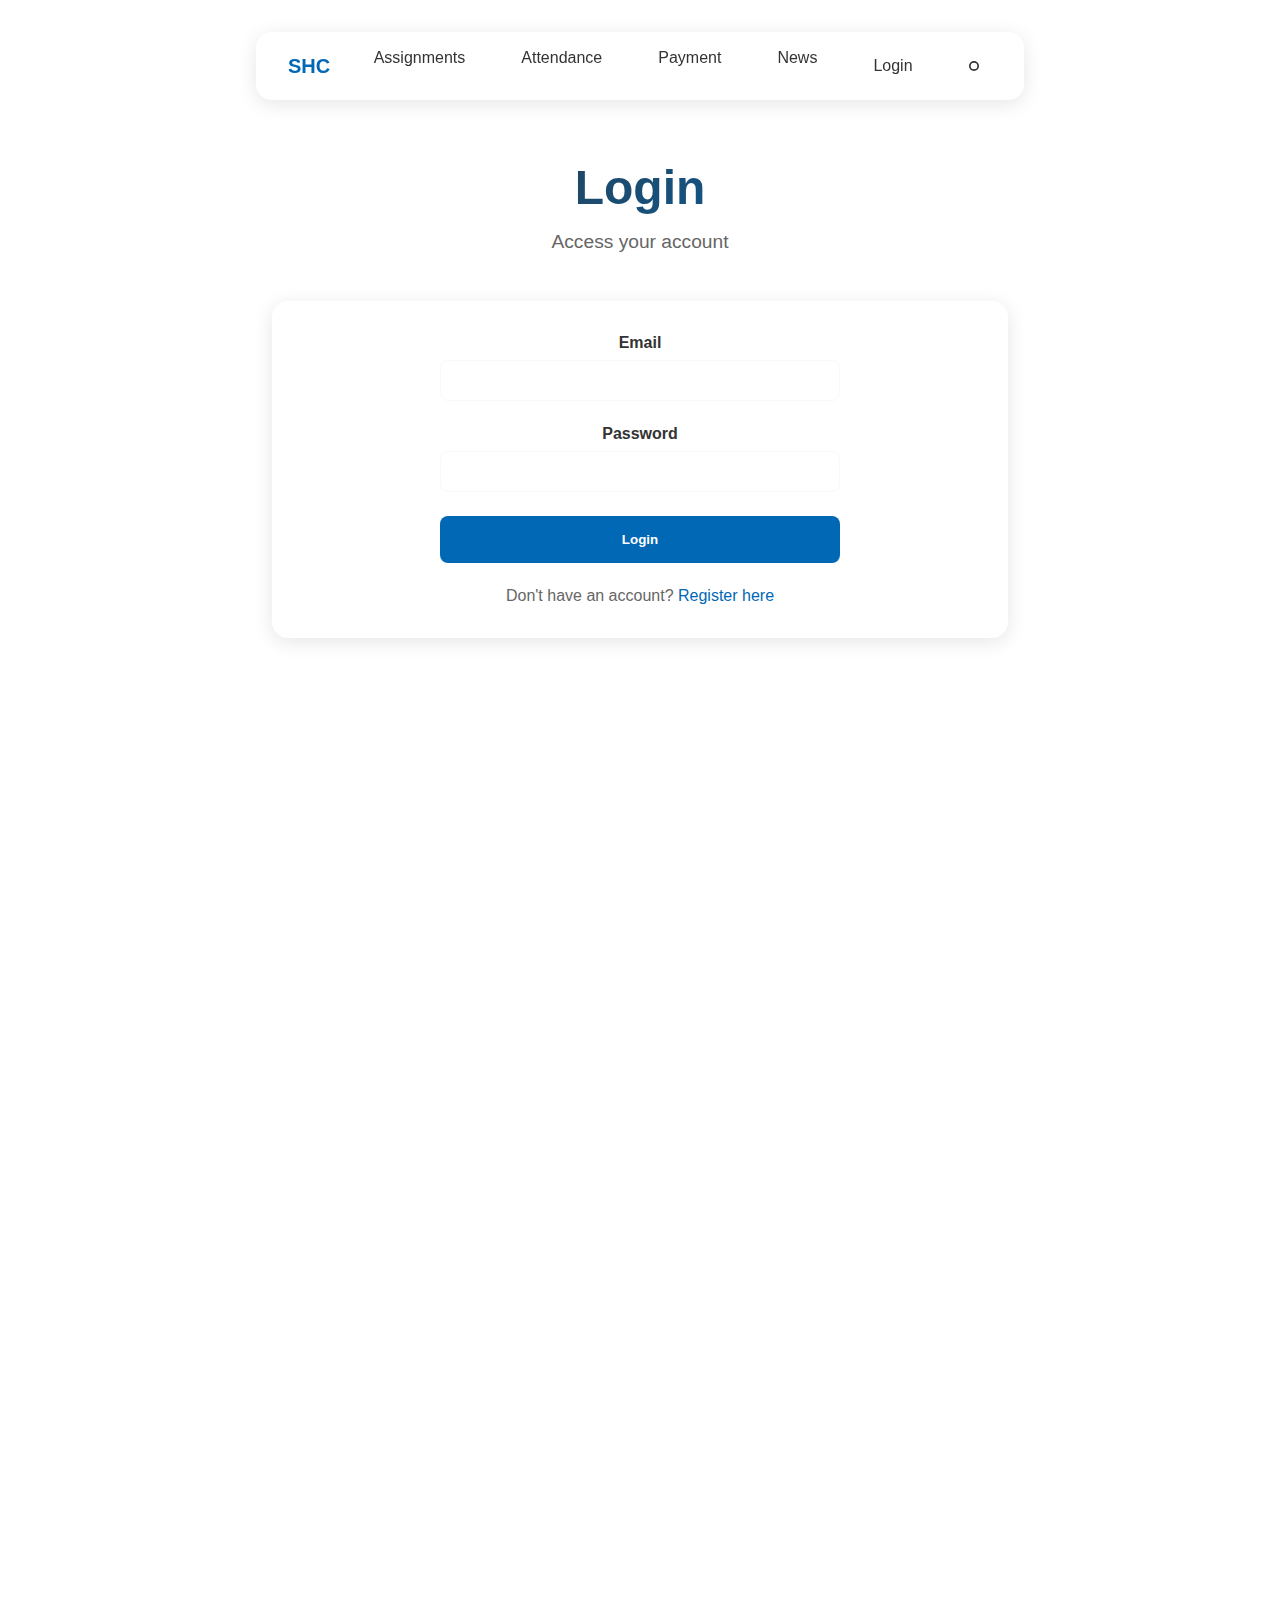
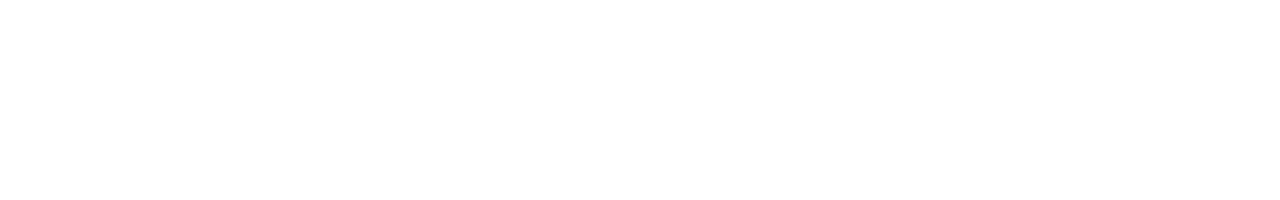
<file: login.html>
<!DOCTYPE html>
<html lang="en">
<head>
    <meta charset="UTF-8">
    <meta name="viewport" content="width=device-width, initial-scale=1.0">
    <title>Login - SHC</title>
    <link rel="stylesheet" href="styles.css">
</head>
<body>
    <nav class="navbar" id="navbar">
        <div class="nav-container">
            <div class="nav-brand">
                <a href="index.html" class="brand-link">SHC</a>
            </div>
            <ul class="nav-menu" id="nav-menu">
                <li class="nav-item">
                    <a href="assignments.html" class="nav-link">Assignments</a>
                </li>
                <li class="nav-item">
                    <a href="absence.html" class="nav-link">Attendance</a>
                </li>
                <li class="nav-item">
                    <a href="payment.html" class="nav-link">Payment</a>
                </li>
                <li class="nav-item">
                    <a href="news.html" class="nav-link">News</a>
                </li>
                <li class="nav-item" id="auth-nav-item">
                    <a href="login.html" class="nav-link" id="login-nav-link">Login</a>
                    <div class="user-menu" id="user-menu" style="display: none;">
                        <span class="user-name" id="user-name"></span>
                        <a href="admin.html" class="user-menu-item" id="admin-link" style="display: none;">Admin</a>
                        <button id="logout-btn" class="user-menu-item">Logout</button>
                    </div>
                </li>
            </ul>
            <button class="theme-toggle" id="theme-toggle" aria-label="Toggle dark mode">
                <svg class="theme-icon" width="20" height="20" viewBox="0 0 24 24" fill="none" stroke="currentColor" stroke-width="2">
                    <path class="sun-icon" d="M12 17a5 5 0 1 0 0-10 5 5 0 0 0 0 10z"/>
                    <path class="moon-icon" d="M12 3v1m0 16v1m-8-9H3m4.3-6.3l-.7-.7m12.8 12.8l-.7-.7m-12.8 0l.7-.7m12.8-12.8l.7-.7"/>
                </svg>
            </button>
            <button class="hamburger" id="hamburger" aria-label="Toggle menu" aria-expanded="false">
                <span class="hamburger-line"></span>
                <span class="hamburger-line"></span>
                <span class="hamburger-line"></span>
            </button>
        </div>
    </nav>

    <main class="main-content" style="padding-top: 8rem;">
        <div class="content-wrapper">
            <div class="page-header">
                <h1>Login</h1>
                <p>Access your account</p>
            </div>

            <div class="section-card">
                <form id="login-form" class="auth-form">
                    <div class="form-group">
                        <label for="login-email">Email</label>
                        <input type="email" id="login-email" class="form-input" required>
                    </div>
                    <div class="form-group">
                        <label for="login-password">Password</label>
                        <input type="password" id="login-password" class="form-input" required>
                    </div>
                    <button type="submit" class="submit-btn">Login</button>
                </form>
                <p class="auth-switch">Don't have an account? <a href="register.html">Register here</a></p>
            </div>
        </div>
    </main>

    <script src="script.js"></script>
    <script src="auth.js"></script>
</body>
</html>
</file>
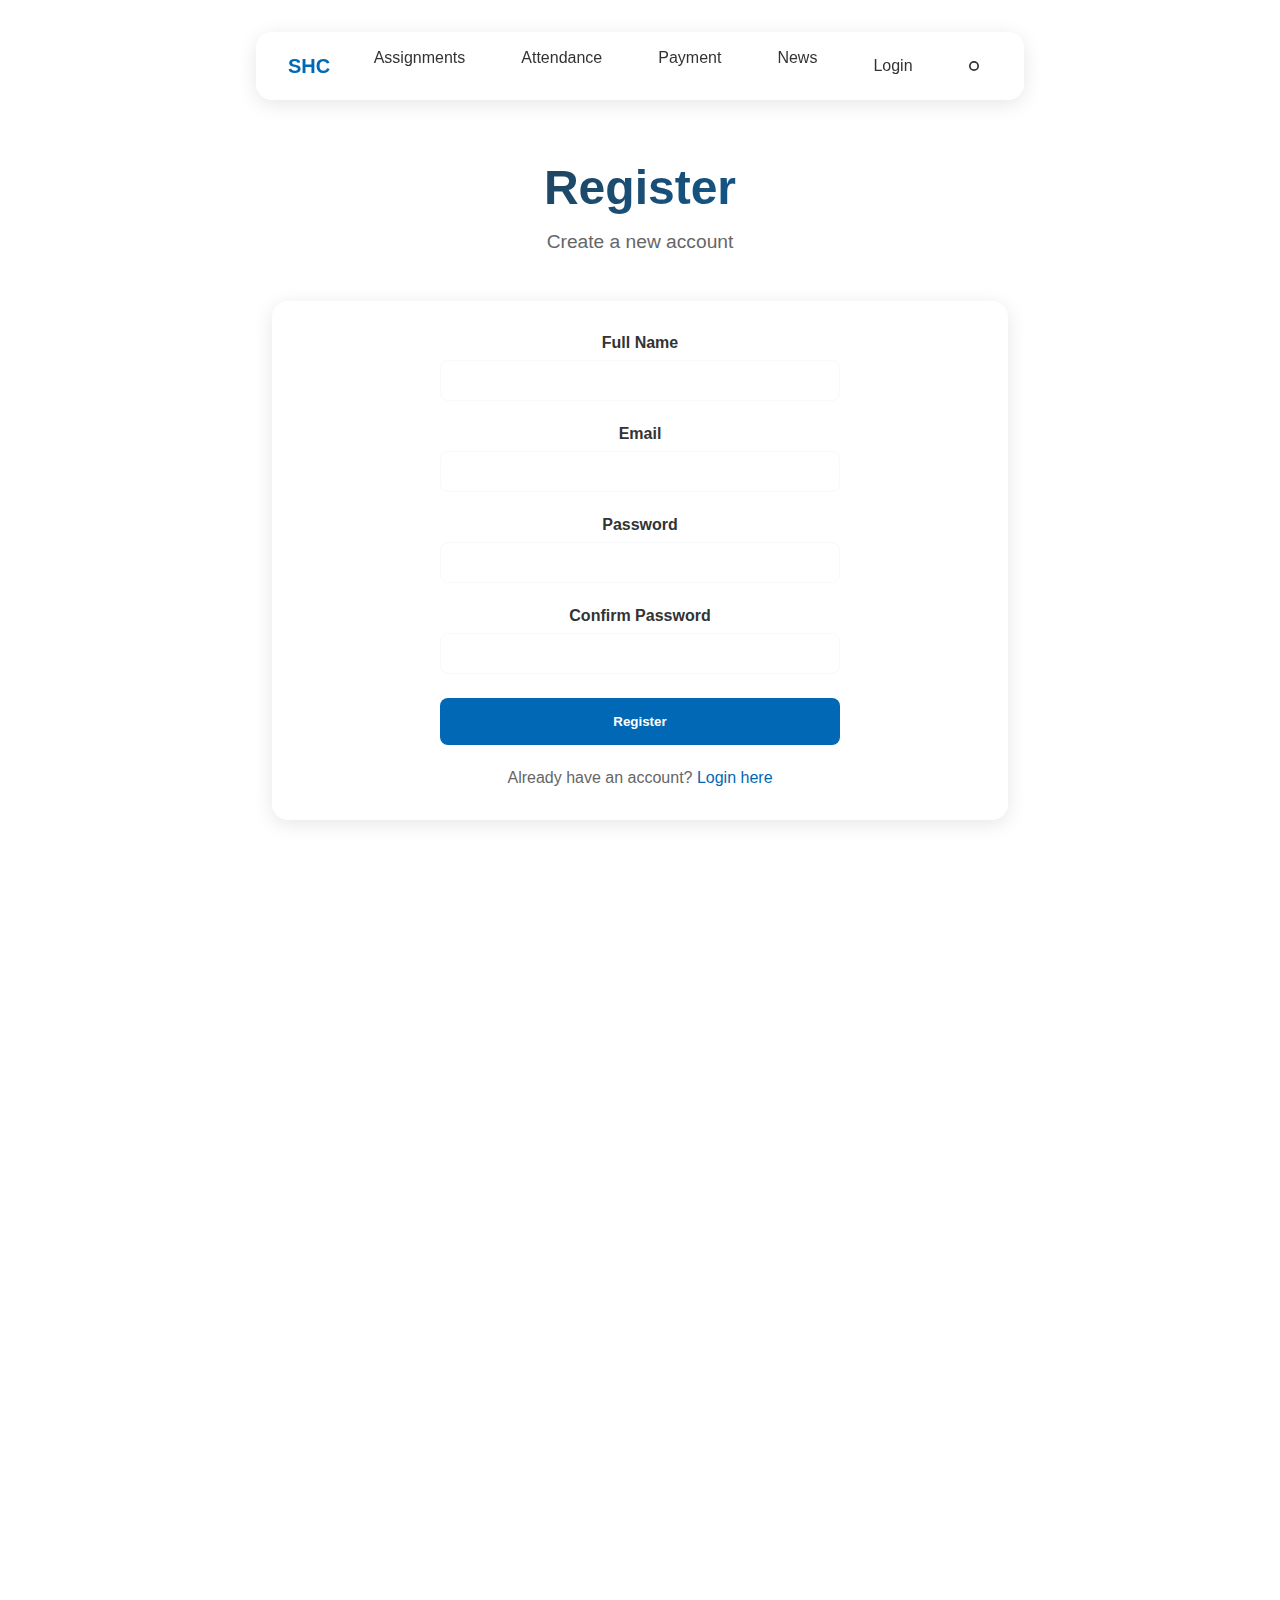
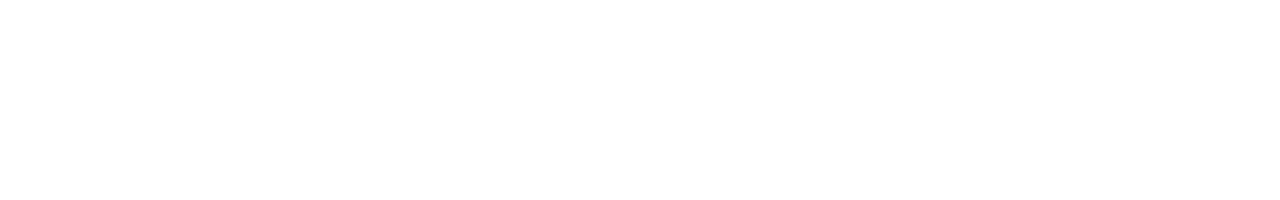
<file: register.html>
<!DOCTYPE html>
<html lang="en">
<head>
    <meta charset="UTF-8">
    <meta name="viewport" content="width=device-width, initial-scale=1.0">
    <title>Register - SHC</title>
    <link rel="stylesheet" href="styles.css">
</head>
<body>
    <nav class="navbar" id="navbar">
        <div class="nav-container">
            <div class="nav-brand">
                <a href="index.html" class="brand-link">SHC</a>
            </div>
            <ul class="nav-menu" id="nav-menu">
                <li class="nav-item">
                    <a href="assignments.html" class="nav-link">Assignments</a>
                </li>
                <li class="nav-item">
                    <a href="absence.html" class="nav-link">Attendance</a>
                </li>
                <li class="nav-item">
                    <a href="payment.html" class="nav-link">Payment</a>
                </li>
                <li class="nav-item">
                    <a href="news.html" class="nav-link">News</a>
                </li>
                <li class="nav-item" id="auth-nav-item">
                    <a href="login.html" class="nav-link" id="login-nav-link">Login</a>
                    <div class="user-menu" id="user-menu" style="display: none;">
                        <a href="admin.html" class="user-menu-item" id="admin-link" style="display: none;">Admin</a>
                        <button id="logout-btn" class="user-menu-item">Logout</button>
                    </div>
                </li>
            </ul>
            <button class="theme-toggle" id="theme-toggle" aria-label="Toggle dark mode">
                <svg class="theme-icon" width="20" height="20" viewBox="0 0 24 24" fill="none" stroke="currentColor" stroke-width="2">
                    <path class="sun-icon" d="M12 17a5 5 0 1 0 0-10 5 5 0 0 0 0 10z"/>
                    <path class="moon-icon" d="M12 3v1m0 16v1m-8-9H3m4.3-6.3l-.7-.7m12.8 12.8l-.7-.7m-12.8 0l.7-.7m12.8-12.8l.7-.7"/>
                </svg>
            </button>
            <button class="hamburger" id="hamburger" aria-label="Toggle menu" aria-expanded="false">
                <span class="hamburger-line"></span>
                <span class="hamburger-line"></span>
                <span class="hamburger-line"></span>
            </button>
        </div>
    </nav>

    <main class="main-content" style="padding-top: 8rem;">
        <div class="content-wrapper">
            <div class="page-header">
                <h1>Register</h1>
                <p>Create a new account</p>
            </div>

            <div class="section-card">
                <form id="register-form" class="auth-form">
                    <div class="form-group">
                        <label for="register-name">Full Name</label>
                        <input type="text" id="register-name" class="form-input" required>
                    </div>
                    <div class="form-group">
                        <label for="register-email">Email</label>
                        <input type="email" id="register-email" class="form-input" required>
                    </div>
                    <div class="form-group">
                        <label for="register-password">Password</label>
                        <input type="password" id="register-password" class="form-input" required minlength="6">
                    </div>
                    <div class="form-group">
                        <label for="register-confirm-password">Confirm Password</label>
                        <input type="password" id="register-confirm-password" class="form-input" required>
                    </div>
                    <button type="submit" class="submit-btn">Register</button>
                </form>
                <p class="auth-switch">Already have an account? <a href="login.html">Login here</a></p>
            </div>
        </div>
    </main>

    <script src="script.js"></script>
    <script src="auth.js"></script>
</body>
</html>
</file>
<file: styles.css>
/* CSS Variables for theming */
:root {
  --main-1: #0068B5;   /* primary */
  --main-2: #F7F7F7;   /* light background */
  --second-1: #00A5FF; /* accent */
  --second-2: #F7F7F7;  /* light contrast (same as main-2) */
  --glass-blur: 8px;
  
  /* Additional variables for consistency */
  --text-primary: #333333;
  --text-secondary: #666666;
  --bg-primary: #ffffff;
  --bg-secondary: #f8f9fa;
  --shadow: 0 4px 20px rgba(0, 0, 0, 0.1);
  --shadow-hover: 0 8px 30px rgba(0, 0, 0, 0.15);
  --border-radius: 16px;
  --transition: all 0.3s cubic-bezier(0.4, 0, 0.2, 1);
  
  /* Hero specific variables */
  --glow-intensity: 0.6;
  --glow-spread: 20px;
  --parallax-speed: 0.3;
}

/* Dark mode variables */
.dark {
  --main-1: #4DA8FF;
  --main-2: #1a1a1a;
  --second-1: #66C2FF;
  --second-2: #2d2d2d;
  --text-primary: #ffffff;
  --text-secondary: #cccccc;
  --bg-primary: #121212;
  --bg-secondary: #1e1e1e;
  --shadow: 0 4px 20px rgba(0, 0, 0, 0.3);
  --shadow-hover: 0 8px 30px rgba(0, 0, 0, 0.4);
  --glow-intensity: 0.4;
}

/* Base styles */
* {
  margin: 0;
  padding: 0;
  box-sizing: border-box;
}

body {
  font-family: -apple-system, BlinkMacSystemFont, 'Segoe UI', Roboto, sans-serif;
  background: var(--bg-primary);
  color: var(--text-primary);
  transition: background-color 0.3s ease, color 0.3s ease;
  min-height: 200vh; /* For scroll demonstration */
}

/* Main Navigation Styles */
.navbar {
  position: fixed;
  top: 2rem;
  left: 50%;
  transform: translateX(-50%);
  width: 60vw;
  max-width: 900px;
  z-index: 1000;
  transition: var(--transition);
}

.nav-container {
  background: var(--bg-primary);
  backdrop-filter: blur(var(--glass-blur));
  -webkit-backdrop-filter: blur(var(--glass-blur));
  border-radius: var(--border-radius);
  box-shadow: var(--shadow);
  padding: 1rem 2rem;
  display: flex;
  align-items: center;
  justify-content: space-between;
  transition: var(--transition);
}

/* Scrolled state - Desktop */
.navbar.scrolled {
  top: 1rem;
  left: 1rem;
  transform: translateX(0) scale(0.9);
  width: auto;
  max-width: none;
}

.navbar.scrolled .nav-container {
  padding: 0.75rem 1.5rem;
  flex-direction: column;
  align-items: flex-start;
  gap: 1rem;
}

.navbar.scrolled .nav-menu {
  flex-direction: column;
  gap: 0.75rem;
}

.navbar.scrolled .nav-brand {
  margin-bottom: 0.5rem;
}

/* Brand/Logo */
.nav-brand .brand-link {
  font-size: 1.25rem;
  font-weight: 700;
  color: var(--main-1);
  text-decoration: none;
  transition: color 0.2s ease;
}

.navbar.scrolled .nav-brand .brand-link {
  font-size: 1.1rem;
}

/* Navigation Menu */
.nav-menu {
  display: flex;
  list-style: none;
  gap: 2rem;
  margin: 0;
  padding: 0;
  transition: var(--transition);
}

.nav-link {
  color: var(--text-primary);
  text-decoration: none;
  font-weight: 500;
  padding: 0.5rem 0.75rem;
  border-radius: 8px;
  transition: var(--transition);
  position: relative;
}

.nav-link:hover,
.nav-link:focus {
  color: var(--second-1);
  background: var(--bg-secondary);
  outline: none;
}

.nav-link:focus {
  box-shadow: 0 0 0 2px var(--second-1);
}

/* Theme Toggle */
.theme-toggle {
  background: none;
  border: none;
  padding: 0.5rem;
  border-radius: 50%;
  cursor: pointer;
  color: var(--text-primary);
  transition: var(--transition);
  display: flex;
  align-items: center;
  justify-content: center;
}

.theme-toggle:hover,
.theme-toggle:focus {
  background: var(--bg-secondary);
  outline: none;
  box-shadow: 0 0 0 2px var(--second-1);
}

.theme-icon {
  transition: var(--transition);
}

.dark .sun-icon {
  opacity: 0;
}

.dark .moon-icon {
  opacity: 1;
}

.sun-icon {
  opacity: 1;
}

.moon-icon {
  opacity: 0;
}

/* Hamburger Menu (Mobile) */
.hamburger {
  display: none;
  flex-direction: column;
  background: none;
  border: none;
  cursor: pointer;
  padding: 0.25rem;
  gap: 0.25rem;
  transition: var(--transition);
}

.hamburger-line {
  width: 24px;
  height: 2px;
  background: var(--text-primary);
  transition: var(--transition);
  border-radius: 2px;
}

.hamburger:hover .hamburger-line,
.hamburger:focus .hamburger-line {
  background: var(--second-1);
}

.hamburger:focus {
  outline: none;
  box-shadow: 0 0 0 2px var(--second-1);
  border-radius: 4px;
}

/* Hero Section Styles */
.hero {
  position: relative;
  height: 100vh;
  max-height: 900px;
  min-height: 600px;
  overflow: hidden;
  display: flex;
  align-items: center;
  justify-content: center;
  background: linear-gradient(135deg, var(--bg-primary) 0%, var(--bg-secondary) 100%);
}

.hero-background {
  position: absolute;
  top: 0;
  left: 0;
  width: 100%;
  height: 100%;
  z-index: 1;
}

.glowing-orb {
  position: absolute;
  border-radius: 50%;
  filter: blur(40px);
  opacity: var(--glow-intensity);
  animation: float 6s ease-in-out infinite;
}

.orb-1 {
  width: 300px;
  height: 300px;
  background: var(--main-1);
  top: 10%;
  left: 10%;
  animation-delay: 0s;
}

.orb-2 {
  width: 200px;
  height: 200px;
  background: var(--second-1);
  bottom: 20%;
  right: 15%;
  animation-delay: -2s;
}

.orb-3 {
  width: 150px;
  height: 150px;
  background: var(--main-1);
  top: 50%;
  left: 70%;
  animation-delay: -4s;
}

.hero-container {
  position: relative;
  z-index: 2;
  width: 100%;
  max-width: 1200px;
  padding: 0 2rem;
  text-align: center;
}

.hero-slides {
  position: relative;
  height: 400px;
  margin-bottom: 3rem;
}

.hero-slide {
  position: absolute;
  top: 0;
  left: 0;
  width: 100%;
  height: 100%;
  opacity: 0;
  transform: translateX(50px);
  transition: all 0.6s cubic-bezier(0.4, 0, 0.2, 1);
  pointer-events: none;
}

.hero-slide.active {
  opacity: 1;
  transform: translateX(0);
  pointer-events: all;
}

.hero-slide.prev {
  transform: translateX(-50px);
}

.slide-content {
  display: flex;
  flex-direction: column;
  align-items: center;
  justify-content: center;
  height: 100%;
  max-width: 600px;
  margin: 0 auto;
}

.slide-icon {
  margin-bottom: 2rem;
  color: var(--main-1);
  animation: scaleIn 0.8s cubic-bezier(0.4, 0, 0.2, 1) 0.2s both;
  position: relative;
}

.slide-icon::after {
  content: '';
  position: absolute;
  top: 50%;
  left: 50%;
  transform: translate(-50%, -50%);
  width: 100px;
  height: 100px;
  background: var(--main-1);
  border-radius: 50%;
  filter: blur(20px);
  opacity: 0.3;
  z-index: -1;
  animation: pulse 2s ease-in-out infinite;
}

.slide-title {
  font-size: 3.5rem;
  font-weight: 800;
  margin-bottom: 1.5rem;
  background: linear-gradient(135deg, var(--text-primary) 0%, var(--main-1) 100%);
  -webkit-background-clip: text;
  -webkit-text-fill-color: transparent;
  background-clip: text;
  animation: slideInUp 0.8s cubic-bezier(0.4, 0, 0.2, 1) 0.4s both;
}

.slide-subtitle {
  font-size: 1.25rem;
  color: var(--text-secondary);
  margin-bottom: 2.5rem;
  line-height: 1.6;
  max-width: 500px;
  animation: slideInUp 0.8s cubic-bezier(0.4, 0, 0.2, 1) 0.6s both;
}

.cta-button {
  background: linear-gradient(135deg, var(--main-1) 0%, var(--second-1) 100%);
  color: white;
  border: none;
  padding: 1rem 2.5rem;
  font-size: 1.1rem;
  font-weight: 600;
  border-radius: 50px;
  cursor: pointer;
  transition: all 0.3s cubic-bezier(0.4, 0, 0.2, 1);
  position: relative;
  overflow: hidden;
  animation: scaleIn 0.8s cubic-bezier(0.4, 0, 0.2, 1) 0.8s both;
}

.cta-button.glow-effect::before {
  content: '';
  position: absolute;
  top: 0;
  left: 0;
  right: 0;
  bottom: 0;
  background: linear-gradient(135deg, var(--main-1) 0%, var(--second-1) 100%);
  border-radius: 50px;
  z-index: -1;
  opacity: 0;
  transition: opacity 0.3s ease;
}

.cta-button.glow-effect:hover::before {
  opacity: 1;
  filter: blur(var(--glow-spread));
}

.cta-button:hover {
  transform: translateY(-2px);
  box-shadow: 0 10px 30px rgba(0, 104, 181, 0.4);
}

.cta-button:focus {
  outline: none;
  box-shadow: 0 0 0 3px rgba(0, 104, 181, 0.3);
}

.hero-tagline {
  margin-top: 3rem;
  padding: 1.5rem 2rem;
  background: var(--bg-secondary);
  backdrop-filter: blur(var(--glass-blur));
  -webkit-backdrop-filter: blur(var(--glass-blur));
  border-radius: var(--border-radius);
  border: 1px solid transparent;
  background-clip: padding-box;
  position: relative;
  animation: fadeIn 1s ease 1s both;
}

.hero-tagline::before {
  content: '';
  position: absolute;
  top: 0;
  left: 0;
  right: 0;
  bottom: 0;
  border-radius: var(--border-radius);
  padding: 2px;
  background: linear-gradient(135deg, var(--main-1), var(--second-1));
  mask: linear-gradient(#fff 0 0) content-box, linear-gradient(#fff 0 0);
  mask-composite: exclude;
  -webkit-mask: linear-gradient(#fff 0 0) content-box, linear-gradient(#fff 0 0);
  -webkit-mask-composite: xor;
}

.hero-tagline p {
  font-size: 1.1rem;
  color: var(--text-secondary);
  font-style: italic;
  margin: 0;
}

.hero-controls {
  display: flex;
  align-items: center;
  justify-content: center;
  gap: 2rem;
  margin-top: 2rem;
}

.control-btn {
  background: var(--bg-primary);
  border: 2px solid var(--bg-secondary);
  color: var(--text-primary);
  width: 50px;
  height: 50px;
  border-radius: 50%;
  display: flex;
  align-items: center;
  justify-content: center;
  cursor: pointer;
  transition: all 0.3s cubic-bezier(0.4, 0, 0.2, 1);
  position: relative;
  overflow: hidden;
}

.control-btn::before {
  content: '';
  position: absolute;
  top: 0;
  left: 0;
  right: 0;
  bottom: 0;
  background: linear-gradient(135deg, var(--main-1) 0%, var(--second-1) 100%);
  border-radius: 50%;
  opacity: 0;
  transition: opacity 0.3s ease;
}

.control-btn:hover::before {
  opacity: 1;
}

.control-btn:hover {
  transform: translateY(-2px);
  border-color: var(--main-1);
  color: white;
  box-shadow: 0 5px 20px rgba(0, 104, 181, 0.3);
}

.control-btn:focus {
  outline: none;
  box-shadow: 0 0 0 3px rgba(0, 104, 181, 0.3);
}

.control-btn svg {
  position: relative;
  z-index: 1;
}

.slide-indicators {
  display: flex;
  gap: 0.75rem;
}

.indicator {
  width: 12px;
  height: 12px;
  border-radius: 50%;
  border: none;
  background: var(--bg-secondary);
  cursor: pointer;
  transition: all 0.3s cubic-bezier(0.4, 0, 0.2, 1);
  position: relative;
}

.indicator::before {
  content: '';
  position: absolute;
  top: -4px;
  left: -4px;
  right: -4px;
  bottom: -4px;
  background: var(--main-1);
  border-radius: 50%;
  opacity: 0;
  transition: opacity 0.3s ease;
}

.indicator.active {
  background: var(--main-1);
  transform: scale(1.2);
}

.indicator.active::before {
  opacity: 0.3;
}

.indicator:hover {
  transform: scale(1.3);
  background: var(--second-1);
}

/* Animations */
@keyframes float {
  0%, 100% {
    transform: translateY(0) translateX(0);
  }
  50% {
    transform: translateY(-20px) translateX(10px);
  }
}

@keyframes slideInUp {
  from {
    opacity: 0;
    transform: translateY(30px);
  }
  to {
    opacity: 1;
    transform: translateY(0);
  }
}

@keyframes scaleIn {
  from {
    opacity: 0;
    transform: scale(0.8);
  }
  to {
    opacity: 1;
    transform: scale(1);
  }
}

@keyframes fadeIn {
  from {
    opacity: 0;
  }
  to {
    opacity: 1;
  }
}

@keyframes pulse {
  0%, 100% {
    transform: translate(-50%, -50%) scale(1);
    opacity: 0.3;
  }
  50% {
    transform: translate(-50%, -50%) scale(1.1);
    opacity: 0.5;
  }
}

/* Mobile Styles */
@media (max-width: 768px) {
  .navbar {
    width: 90vw;
    top: 1rem;
  }
  
  .nav-container {
    padding: 1rem 1.5rem;
  }

  .hamburger {
    display: flex;
  }

  .nav-menu {
    position: absolute;
    top: 100%;
    left: 0;
    right: 0;
    background: var(--bg-primary);
    backdrop-filter: blur(var(--glass-blur));
    -webkit-backdrop-filter: blur(var(--glass-blur));
    flex-direction: column;
    padding: 1rem;
    border-radius: var(--border-radius);
    box-shadow: var(--shadow);
    transform: translateY(-10px);
    opacity: 0;
    visibility: hidden;
    transition: var(--transition);
  }

  .nav-menu.active {
    transform: translateY(0);
    opacity: 1;
    visibility: visible;
  }

  .navbar.scrolled {
    top: 0.5rem;
    left: 0.5rem;
    right: 0.5rem;
    width: auto;
    transform: scale(1);
  }

  .navbar.scrolled .nav-container {
    flex-direction: row;
    align-items: center;
    padding: 0.75rem 1rem;
  }

  .navbar.scrolled .nav-menu {
    position: fixed;
    top: 4rem;
    left: 0.5rem;
    right: 0.5rem;
  }

  /* Hero Mobile Styles */
  .hero {
    height: 90vh;
    min-height: 500px;
  }

  .hero-container {
    padding: 0 1rem;
  }

  .hero-slides {
    height: 350px;
  }

  .slide-title {
    font-size: 2.5rem;
  }

  .slide-subtitle {
    font-size: 1.1rem;
    padding: 0 1rem;
  }

  .orb-1, .orb-2, .orb-3 {
    filter: blur(30px);
    opacity: calc(var(--glow-intensity) * 0.7);
  }

  .hero-controls {
    gap: 1rem;
  }

  .control-btn {
    width: 44px;
    height: 44px;
  }

  .hero-tagline {
    margin-top: 2rem;
    padding: 1.25rem 1.5rem;
  }

  .hero-tagline p {
    font-size: 1rem;
  }
}

/* Hamburger animation */
.hamburger.active .hamburger-line:nth-child(1) {
  transform: rotate(45deg) translate(6px, 6px);
}

.hamburger.active .hamburger-line:nth-child(2) {
  opacity: 0;
}

.hamburger.active .hamburger-line:nth-child(3) {
  transform: rotate(-45deg) translate(6px, -6px);
}

/* Demo Content */
.main-content {
  padding-top: 8rem;
  min-height: 100vh;
}

.content-wrapper {
  max-width: 800px;
  margin: 0 auto;
  padding: 2rem;
  text-align: center;
}

.scroll-space {
  height: 100vh;
}

/* Focus styles for accessibility */
button:focus,
a:focus {
  outline: 2px solid var(--second-1);
  outline-offset: 2px;
}

/* Reduced motion support */
@media (prefers-reduced-motion: reduce) {
  * {
    animation-duration: 0.01ms !important;
    animation-iteration-count: 1 !important;
    transition-duration: 0.01ms !important;
  }
  
  .glowing-orb {
    animation: none !important;
  }
}

/* 3D Features Section Styles */
.features-section {
    position: relative;
    padding: 6rem 2rem;
    background: linear-gradient(135deg, #0a0a0a 0%, #1a1a2e 50%, #16213e 100%);
    overflow: hidden;
    perspective: 1000px;
}

.features-container {
    max-width: 1400px;
    margin: 0 auto;
    position: relative;
    z-index: 2;
}

.features-header {
    text-align: center;
    margin-bottom: 6rem;
    opacity: 0;
    transform: translateY(50px);
    animation: slideInUp3d 1s cubic-bezier(0.4, 0, 0.2, 1) 0.3s both;
}

.features-title {
    font-size: 4rem;
    font-weight: 800;
    margin-bottom: 1.5rem;
    background: linear-gradient(135deg, #ffffff 0%, var(--main-1) 30%, var(--second-1) 100%);
    -webkit-background-clip: text;
    -webkit-text-fill-color: transparent;
    background-clip: text;
    text-shadow: 0 0 30px rgba(0, 104, 181, 0.3);
}

.features-subtitle {
    font-size: 1.3rem;
    color: rgba(255, 255, 255, 0.7);
    max-width: 600px;
    margin: 0 auto;
    line-height: 1.6;
    font-weight: 300;
}

.features-grid {
    display: grid;
    grid-template-columns: repeat(auto-fit, minmax(280px, 1fr));
    gap: 2.5rem;
    perspective: 1000px;
}

/* 3D Feature Button Styles */
.feature-btn {
    position: relative;
    height: 280px;
    text-decoration: none;
    transform-style: preserve-3d;
    transition: transform 0.6s cubic-bezier(0.23, 1, 0.32, 1);
    cursor: pointer;
    opacity: 0;
    transform: translateY(80px) rotateX(-10deg);
    animation: featureCardEntrance 1s cubic-bezier(0.4, 0, 0.2, 1) both;
}

.feature-btn:nth-child(1) { animation-delay: 0.4s; }
.feature-btn:nth-child(2) { animation-delay: 0.5s; }
.feature-btn:nth-child(3) { animation-delay: 0.6s; }
.feature-btn:nth-child(4) { animation-delay: 0.7s; }
.feature-btn:nth-child(5) { animation-delay: 0.8s; }

.feature-btn .card-inner {
    position: relative;
    width: 100%;
    height: 100%;
    transform-style: preserve-3d;
}

.feature-btn .card-front {
    position: absolute;
    width: 100%;
    height: 100%;
    backface-visibility: hidden;
    background: linear-gradient(145deg, 
        rgba(255, 255, 255, 0.1) 0%, 
        rgba(255, 255, 255, 0.05) 100%);
    backdrop-filter: blur(20px);
    -webkit-backdrop-filter: blur(20px);
    border-radius: 25px;
    border: 1px solid rgba(255, 255, 255, 0.1);
    padding: 2.5rem;
    display: flex;
    flex-direction: column;
    align-items: center;
    justify-content: center;
    text-align: center;
    box-shadow: 
        0 25px 45px rgba(0, 0, 0, 0.3),
        inset 0 1px 0 rgba(255, 255, 255, 0.2),
        0 0 0 1px rgba(255, 255, 255, 0.05);
    transition: all 0.6s cubic-bezier(0.23, 1, 0.32, 1);
}

.feature-btn .card-reflection {
    position: absolute;
    bottom: -8px;
    left: 15%;
    right: 15%;
    height: 15px;
    background: linear-gradient(to bottom, 
        rgba(255, 255, 255, 0.1) 0%, 
        transparent 100%);
    border-radius: 50%;
    filter: blur(8px);
    opacity: 0;
    transition: opacity 0.6s ease;
}

.feature-btn:hover .card-reflection {
    opacity: 0.4;
}

.feature-btn .card-glow-3d {
    position: absolute;
    top: -2px;
    left: -2px;
    right: -2px;
    bottom: -2px;
    border-radius: 27px;
    background: linear-gradient(45deg, 
        transparent, 
        var(--main-1), 
        var(--second-1), 
        transparent);
    opacity: 0;
    transition: opacity 0.6s ease;
    z-index: -1;
}

.feature-btn:hover .card-glow-3d {
    opacity: 0.6;
    animation: featureGlowPulse 2s ease-in-out infinite;
}

@keyframes featureGlowPulse {
    0%, 100% { opacity: 0.4; }
    50% { opacity: 0.8; }
}

.feature-icon {
    margin-bottom: 1.5rem;
    position: relative;
}

.feature-btn .icon-3d {
    color: var(--main-1);
    filter: drop-shadow(0 0 10px rgba(0, 104, 181, 0.5));
    transition: all 0.6s cubic-bezier(0.23, 1, 0.32, 1);
}

.feature-btn:hover .icon-3d {
    color: var(--second-1);
    transform: scale(1.2) rotateY(180deg);
    filter: drop-shadow(0 0 20px rgba(0, 165, 255, 0.8));
}

.feature-text {
    font-size: 1.5rem;
    font-weight: 700;
    background: linear-gradient(135deg, #ffffff 0%, var(--main-1) 100%);
    -webkit-background-clip: text;
    -webkit-text-fill-color: transparent;
    background-clip: text;
    text-shadow: 0 0 20px rgba(0, 104, 181, 0.5);
    transition: all 0.6s cubic-bezier(0.23, 1, 0.32, 1);
}

.feature-btn:hover .feature-text {
    background: linear-gradient(135deg, #ffffff 0%, var(--second-1) 100%);
    -webkit-background-clip: text;
    -webkit-text-fill-color: transparent;
    background-clip: text;
    text-shadow: 0 0 30px rgba(0, 165, 255, 0.8);
}

/* Hover Effects */
.feature-btn:hover {
    transform: translateY(-10px) rotateX(5deg) translateZ(30px);
}

.feature-btn:hover .card-front {
    box-shadow: 
        0 35px 60px rgba(0, 104, 181, 0.4),
        inset 0 1px 0 rgba(255, 255, 255, 0.3),
        0 0 0 1px rgba(255, 255, 255, 0.1);
}

/* Tilt Effect for Features */
.feature-btn[data-tilt] {
    transform-style: preserve-3d;
}

/* Entrance Animations */
@keyframes featureCardEntrance {
    from {
        opacity: 0;
        transform: translateY(80px) rotateX(-10deg);
    }
    to {
        opacity: 1;
        transform: translateY(0) rotateX(0deg);
    }
}

/* Mobile Styles */
@media (max-width: 768px) {
    .features-section {
        padding: 4rem 1rem;
    }

    .features-header {
        margin-bottom: 4rem;
    }

    .features-title {
        font-size: 2.5rem;
    }

    .features-subtitle {
        font-size: 1.1rem;
        padding: 0 1rem;
    }

    .features-grid {
        grid-template-columns: 1fr;
        gap: 2rem;
    }

    .feature-btn {
        height: 220px;
    }

    .feature-text {
        font-size: 1.3rem;
    }
}

@media (max-width: 480px) {
    .features-title {
        font-size: 2rem;
    }

    .feature-btn {
        height: 200px;
        padding: 2rem;
    }

    .feature-text {
        font-size: 1.2rem;
    }
}

/* Reduced motion support */
@media (prefers-reduced-motion: reduce) {
    .features-header,
    .feature-btn {
        animation: none;
        opacity: 1;
        transform: none;
    }
    
    .feature-btn:hover {
        transform: none;
    }
}
/* Footer Styles */
.footer {
    position: relative;
    background: linear-gradient(135deg, var(--bg-secondary) 0%, var(--bg-primary) 100%);
    padding: 4rem 2rem 2rem;
    overflow: hidden;
    border-top: 1px solid transparent;
    background-clip: padding-box;
    opacity: 0;
    transform: translateY(50px);
    transition: all 0.8s cubic-bezier(0.4, 0, 0.2, 1);
}

.footer.visible {
    opacity: 1;
    transform: translateY(0);
}

.footer::before {
    content: '';
    position: absolute;
    top: 0;
    left: 0;
    right: 0;
    height: 1px;
    background: linear-gradient(90deg, transparent, var(--main-1), var(--second-1), transparent);
    box-shadow: 0 0 20px rgba(0, 104, 181, 0.5);
}

.footer-background {
    position: absolute;
    top: 0;
    left: 0;
    width: 100%;
    height: 100%;
    z-index: 1;
}

.footer-orb {
    position: absolute;
    border-radius: 50%;
    filter: blur(60px);
    opacity: 0.1;
    animation: float 8s ease-in-out infinite;
}

.footer-orb.orb-1 {
    width: 200px;
    height: 200px;
    background: var(--main-1);
    bottom: -50px;
    left: 10%;
    animation-delay: 0s;
}

.footer-orb.orb-2 {
    width: 150px;
    height: 150px;
    background: var(--second-1);
    bottom: -30px;
    right: 15%;
    animation-delay: -4s;
}

.footer-container {
    max-width: 1200px;
    margin: 0 auto;
    position: relative;
    z-index: 2;
}

.footer-content {
    display: grid;
    grid-template-columns: 2fr 1fr 1fr;
    gap: 3rem;
    margin-bottom: 3rem;
}

.footer-column {
    display: flex;
    flex-direction: column;
    gap: 1.5rem;
}

.footer-logo {
    font-size: 2rem;
    font-weight: 800;
    background: linear-gradient(135deg, var(--main-1) 0%, var(--second-1) 100%);
    -webkit-background-clip: text;
    -webkit-text-fill-color: transparent;
    background-clip: text;
    margin-bottom: 0.5rem;
}

.footer-rights {
    color: var(--text-secondary);
    line-height: 1.6;
    font-size: 1rem;
    max-width: 300px;
}

.footer-title {
    font-size: 1.25rem;
    font-weight: 700;
    color: var(--text-primary);
    margin-bottom: 1rem;
    background: linear-gradient(135deg, var(--text-primary) 0%, var(--main-1) 100%);
    -webkit-background-clip: text;
    -webkit-text-fill-color: transparent;
    background-clip: text;
}

.footer-contact {
    display: flex;
    flex-direction: column;
    gap: 1rem;
}

.contact-item {
    display: flex;
    align-items: center;
    gap: 0.75rem;
    padding: 0.75rem 1rem;
    background: rgba(255, 255, 255, 0.05);
    backdrop-filter: blur(10px);
    -webkit-backdrop-filter: blur(10px);
    border-radius: 12px;
    border: 1px solid transparent;
    transition: all 0.3s cubic-bezier(0.4, 0, 0.2, 1);
    position: relative;
}

.contact-item::before {
    content: '';
    position: absolute;
    top: 0;
    left: 0;
    right: 0;
    bottom: 0;
    border-radius: 12px;
    padding: 1px;
    background: linear-gradient(135deg, var(--main-1), var(--second-1));
    mask: linear-gradient(#fff 0 0) content-box, linear-gradient(#fff 0 0);
    mask-composite: exclude;
    -webkit-mask: linear-gradient(#fff 0 0) content-box, linear-gradient(#fff 0 0);
    -webkit-mask-composite: xor;
    opacity: 0.3;
    transition: all 0.3s cubic-bezier(0.4, 0, 0.2, 1);
}

.contact-icon {
    color: var(--main-1);
    flex-shrink: 0;
    transition: all 0.3s cubic-bezier(0.4, 0, 0.2, 1);
}

.contact-link {
    color: var(--text-secondary);
    text-decoration: none;
    transition: all 0.3s cubic-bezier(0.4, 0, 0.2, 1);
    font-size: 0.95rem;
}

.contact-item:hover {
    background: rgba(255, 255, 255, 0.1);
    transform: translateY(-2px);
}

.contact-item:hover::before {
    opacity: 0.8;
}

.contact-item:hover .contact-icon {
    color: var(--second-1);
    transform: scale(1.1);
}

.contact-item:hover .contact-link {
    color: var(--text-primary);
}

.contact-link:focus {
    outline: none;
    color: var(--second-1);
}

.footer-address {
    display: flex;
    align-items: flex-start;
    gap: 0.75rem;
    padding: 1rem;
    background: rgba(255, 255, 255, 0.05);
    backdrop-filter: blur(10px);
    -webkit-backdrop-filter: blur(10px);
    border-radius: 12px;
    border: 1px solid transparent;
    transition: all 0.3s cubic-bezier(0.4, 0, 0.2, 1);
    position: relative;
}

.footer-address::before {
    content: '';
    position: absolute;
    top: 0;
    left: 0;
    right: 0;
    bottom: 0;
    border-radius: 12px;
    padding: 1px;
    background: linear-gradient(135deg, var(--main-1), var(--second-1));
    mask: linear-gradient(#fff 0 0) content-box, linear-gradient(#fff 0 0);
    mask-composite: exclude;
    -webkit-mask: linear-gradient(#fff 0 0) content-box, linear-gradient(#fff 0 0);
    -webkit-mask-composite: xor;
    opacity: 0.3;
    transition: all 0.3s cubic-bezier(0.4, 0, 0.2, 1);
}

.address-icon {
    color: var(--main-1);
    flex-shrink: 0;
    margin-top: 0.125rem;
    transition: all 0.3s cubic-bezier(0.4, 0, 0.2, 1);
}

.address-text {
    color: var(--text-secondary);
    line-height: 1.6;
    margin: 0;
    font-size: 0.95rem;
}

.footer-address:hover {
    background: rgba(255, 255, 255, 0.1);
    transform: translateY(-2px);
}

.footer-address:hover::before {
    opacity: 0.8;
}

.footer-address:hover .address-icon {
    color: var(--second-1);
    transform: scale(1.1);
}

.footer-address:hover .address-text {
    color: var(--text-primary);
}

/* Footer Bottom */
.footer-bottom {
    border-top: 1px solid rgba(255, 255, 255, 0.1);
    padding-top: 2rem;
}

.footer-divider {
    height: 1px;
    background: linear-gradient(90deg, transparent, var(--main-1), var(--second-1), transparent);
    margin-bottom: 1.5rem;
    opacity: 0.5;
}

.footer-copyright {
    text-align: center;
    color: var(--text-secondary);
    font-size: 0.9rem;
    margin: 0;
}

/* Dark Mode Adjustments */
.dark .contact-item,
.dark .footer-address {
    background: rgba(255, 255, 255, 0.03);
}

.dark .contact-item:hover,
.dark .footer-address:hover {
    background: rgba(255, 255, 255, 0.08);
}

/* Mobile Styles */
@media (max-width: 768px) {
    .footer {
        padding: 3rem 1rem 1.5rem;
    }

    .footer-content {
        grid-template-columns: 1fr;
        gap: 2rem;
        text-align: center;
    }

    .footer-column {
        align-items: center;
        gap: 1rem;
    }

    .footer-rights {
        max-width: none;
    }

    .footer-contact {
        align-items: center;
    }

    .contact-item {
        min-width: 250px;
        justify-content: center;
    }

    .footer-address {
        justify-content: center;
        text-align: center;
        min-width: 250px;
        margin: 0 auto;
    }

    .footer-bottom {
        padding-top: 1.5rem;
    }
}

@media (max-width: 480px) {
    .footer {
        padding: 2rem 1rem 1rem;
    }

    .footer-content {
        gap: 1.5rem;
    }

    .contact-item,
    .footer-address {
        min-width: 100%;
        padding: 0.75rem;
    }

    .footer-logo {
        font-size: 1.75rem;
    }

    .footer-title {
        font-size: 1.1rem;
    }
}

/* Reduced motion support */
@media (prefers-reduced-motion: reduce) {
    .footer {
        transition: none;
        opacity: 1;
        transform: none;
    }
    
    .footer-orb {
        animation: none;
    }
}

/* Animated Stats Section Styles */
.stats-section {
    position: relative;
    min-height: 60vh;
    background: linear-gradient(135deg, var(--bg-primary) 0%, var(--bg-secondary) 100%);
    overflow: hidden;
    display: flex;
    align-items: center;
    justify-content: center;
    padding: 4rem 2rem;
}

.stats-background {
    position: absolute;
    top: 0;
    left: 0;
    width: 100%;
    height: 100%;
    z-index: 1;
}

.stats-orb {
    position: absolute;
    border-radius: 50%;
    filter: blur(50px);
    opacity: 0.1;
    animation: float 10s ease-in-out infinite;
}

.stats-orb.orb-1 {
    width: 200px;
    height: 200px;
    background: var(--main-1);
    top: 10%;
    left: 5%;
    animation-delay: 0s;
}

.stats-orb.orb-2 {
    width: 150px;
    height: 150px;
    background: var(--second-1);
    bottom: 15%;
    right: 10%;
    animation-delay: -3s;
}

.stats-orb.orb-3 {
    width: 100px;
    height: 100px;
    background: var(--main-1);
    top: 60%;
    left: 80%;
    animation-delay: -6s;
}

.stats-container {
    position: relative;
    z-index: 2;
    width: 100%;
    max-width: 1200px;
    margin: 0 auto;
}

.stats-header {
    text-align: center;
    margin-bottom: 4rem;
    opacity: 0;
    transform: translateY(30px);
    animation: slideInUp 0.8s cubic-bezier(0.4, 0, 0.2, 1) 0.2s both;
}

.stats-title {
    font-size: 3rem;
    font-weight: 800;
    margin-bottom: 1rem;
    background: linear-gradient(135deg, var(--text-primary) 0%, var(--main-1) 50%, var(--second-1) 100%);
    -webkit-background-clip: text;
    -webkit-text-fill-color: transparent;
    background-clip: text;
}

.stats-subtitle {
    font-size: 1.25rem;
    color: var(--text-secondary);
    max-width: 600px;
    margin: 0 auto;
    line-height: 1.6;
}

.stats-grid {
    display: grid;
    grid-template-columns: repeat(auto-fit, minmax(280px, 1fr));
    gap: 2rem;
}

.stat-card {
    background: rgba(255, 255, 255, 0.1);
    backdrop-filter: blur(15px);
    -webkit-backdrop-filter: blur(15px);
    border-radius: 20px;
    border: 1px solid transparent;
    background-clip: padding-box;
    padding: 2.5rem 2rem;
    text-align: center;
    position: relative;
    overflow: hidden;
    transition: all 0.4s cubic-bezier(0.23, 1, 0.32, 1);
    opacity: 0;
    transform: translateY(50px);
    animation: statCardEntrance 0.8s cubic-bezier(0.4, 0, 0.2, 1) both;
}

.stat-card:nth-child(1) { animation-delay: 0.3s; }
.stat-card:nth-child(2) { animation-delay: 0.5s; }
.stat-card:nth-child(3) { animation-delay: 0.7s; }
.stat-card:nth-child(4) { animation-delay: 0.9s; }

.stat-card::before {
    content: '';
    position: absolute;
    top: 0;
    left: 0;
    right: 0;
    bottom: 0;
    border-radius: 20px;
    padding: 2px;
    background: linear-gradient(135deg, var(--main-1), var(--second-1), transparent);
    mask: linear-gradient(#fff 0 0) content-box, linear-gradient(#fff 0 0);
    mask-composite: exclude;
    -webkit-mask: linear-gradient(#fff 0 0) content-box, linear-gradient(#fff 0 0);
    -webkit-mask-composite: xor;
    opacity: 0.6;
    transition: all 0.4s cubic-bezier(0.23, 1, 0.32, 1);
}

.stat-glow {
    position: absolute;
    top: 0;
    left: 0;
    right: 0;
    bottom: 0;
    border-radius: 20px;
    background: linear-gradient(45deg, var(--main-1), var(--second-1));
    opacity: 0;
    transition: opacity 0.4s ease;
    mix-blend-mode: overlay;
    z-index: -1;
}

.stat-card:hover {
    transform: translateY(-10px) scale(1.02);
    box-shadow: 
        0 20px 40px rgba(0, 104, 181, 0.3),
        0 10px 20px rgba(0, 165, 255, 0.2);
}

.stat-card:hover::before {
    opacity: 1;
    background: linear-gradient(135deg, var(--main-1), var(--second-1));
}

.stat-card:hover .stat-glow {
    opacity: 0.3;
}

.stat-icon {
    margin-bottom: 1.5rem;
    color: var(--main-1);
    transition: all 0.4s cubic-bezier(0.23, 1, 0.32, 1);
    position: relative;
}

.stat-icon::after {
    content: '';
    position: absolute;
    top: 50%;
    left: 50%;
    transform: translate(-50%, -50%);
    width: 60px;
    height: 60px;
    background: var(--main-1);
    border-radius: 50%;
    filter: blur(15px);
    opacity: 0.2;
    z-index: -1;
    transition: all 0.4s cubic-bezier(0.23, 1, 0.32, 1);
}

.stat-card:hover .stat-icon {
    color: var(--second-1);
    transform: scale(1.1);
}

.stat-card:hover .stat-icon::after {
    opacity: 0.4;
    background: var(--second-1);
}

.stat-content {
    position: relative;
    z-index: 2;
}

.stat-number {
    font-size: 3.5rem;
    font-weight: 800;
    margin-bottom: 0.5rem;
    background: linear-gradient(135deg, var(--text-primary) 0%, var(--main-1) 100%);
    -webkit-background-clip: text;
    -webkit-text-fill-color: transparent;
    background-clip: text;
    transition: all 0.4s cubic-bezier(0.23, 1, 0.32, 1);
}

.stat-card:hover .stat-number {
    background: linear-gradient(135deg, var(--text-primary) 0%, var(--second-1) 100%);
    -webkit-background-clip: text;
    -webkit-text-fill-color: transparent;
    background-clip: text;
}

.stat-symbol {
    display: inline-block;
    font-size: 2rem;
    font-weight: 700;
    margin-left: 0.25rem;
    background: linear-gradient(135deg, var(--main-1) 0%, var(--second-1) 100%);
    -webkit-background-clip: text;
    -webkit-text-fill-color: transparent;
    background-clip: text;
}

.stat-label {
    font-size: 1.25rem;
    font-weight: 700;
    margin-bottom: 0.5rem;
    color: var(--text-primary);
    transition: all 0.4s cubic-bezier(0.23, 1, 0.32, 1);
}

.stat-card:hover .stat-label {
    color: var(--second-1);
}

.stat-description {
    font-size: 0.9rem;
    color: var(--text-secondary);
    line-height: 1.5;
}

/* Counting Animation */
.stat-number.counting {
    animation: pulse 0.5s ease-in-out;
}

@keyframes pulse {
    0%, 100% { transform: scale(1); }
    50% { transform: scale(1.1); }
}

/* Entrance Animations */
@keyframes statCardEntrance {
    from {
        opacity: 0;
        transform: translateY(50px);
    }
    to {
        opacity: 1;
        transform: translateY(0);
    }
}

/* Mobile Styles */
@media (max-width: 768px) {
    .stats-section {
        padding: 3rem 1rem;
        min-height: auto;
    }

    .stats-header {
        margin-bottom: 3rem;
    }

    .stats-title {
        font-size: 2.25rem;
    }

    .stats-subtitle {
        font-size: 1.1rem;
        padding: 0 1rem;
    }

    .stats-grid {
        grid-template-columns: 1fr;
        gap: 1.5rem;
    }

    .stat-card {
        padding: 2rem 1.5rem;
    }

    .stat-number {
        font-size: 2.75rem;
    }

    .stat-label {
        font-size: 1.1rem;
    }
}

@media (max-width: 480px) {
    .stats-title {
        font-size: 2rem;
    }

    .stat-card {
        padding: 1.5rem 1rem;
    }

    .stat-number {
        font-size: 2.5rem;
    }
}

/* Dark Mode Adjustments */
.dark .stat-card {
    background: rgba(255, 255, 255, 0.05);
}

.dark .stat-card:hover {
    background: rgba(255, 255, 255, 0.08);
}

/* Reduced motion support */
@media (prefers-reduced-motion: reduce) {
    .stats-header,
    .stat-card {
        animation: none;
        opacity: 1;
        transform: none;
    }
    
    .stats-orb {
        animation: none;
    }
    
    .stat-card:hover {
        transform: none;
    }
    
    .stat-number.counting {
        animation: none;
    }
}

/* 3D Animated Stats Section Styles */
.stats-3d-section {
    position: relative;
    min-height: 80vh;
    background: linear-gradient(135deg, #0a0a0a 0%, #1a1a2e 50%, #16213e 100%);
    overflow: hidden;
    display: flex;
    align-items: center;
    justify-content: center;
    padding: 6rem 2rem;
    perspective: 1000px;
}

.stats-3d-background {
    position: absolute;
    top: 0;
    left: 0;
    width: 100%;
    height: 100%;
    z-index: 1;
}

.floating-shape {
    position: absolute;
    border-radius: 50%;
    background: linear-gradient(45deg, var(--main-1), var(--second-1));
    opacity: 0.1;
    animation: float3d 8s ease-in-out infinite;
    filter: blur(40px);
}

.floating-shape.shape-1 {
    width: 300px;
    height: 300px;
    top: 10%;
    left: 5%;
    animation-delay: 0s;
}

.floating-shape.shape-2 {
    width: 200px;
    height: 200px;
    bottom: 15%;
    right: 10%;
    animation-delay: -2s;
    background: linear-gradient(45deg, var(--second-1), var(--main-1));
}

.floating-shape.shape-3 {
    width: 150px;
    height: 150px;
    top: 60%;
    left: 80%;
    animation-delay: -4s;
}

@keyframes float3d {
    0%, 100% {
        transform: translateY(0px) rotate(0deg);
    }
    50% {
        transform: translateY(-20px) rotate(180deg);
    }
}

.stats-3d-container {
    position: relative;
    z-index: 2;
    width: 100%;
    max-width: 1400px;
    margin: 0 auto;
}

.stats-3d-header {
    text-align: center;
    margin-bottom: 6rem;
    opacity: 0;
    transform: translateY(50px);
    animation: slideInUp3d 1s cubic-bezier(0.4, 0, 0.2, 1) 0.3s both;
}

.stats-3d-title {
    font-size: 4rem;
    font-weight: 800;
    margin-bottom: 1.5rem;
    background: linear-gradient(135deg, #ffffff 0%, var(--main-1) 30%, var(--second-1) 100%);
    -webkit-background-clip: text;
    -webkit-text-fill-color: transparent;
    background-clip: text;
    text-shadow: 0 0 30px rgba(0, 104, 181, 0.3);
}

.accent-text {
    background: linear-gradient(135deg, var(--second-1) 0%, #00ff88 100%);
    -webkit-background-clip: text;
    -webkit-text-fill-color: transparent;
    background-clip: text;
}

.stats-3d-subtitle {
    font-size: 1.3rem;
    color: rgba(255, 255, 255, 0.7);
    max-width: 600px;
    margin: 0 auto;
    line-height: 1.6;
    font-weight: 300;
}

.stats-3d-grid {
    display: grid;
    grid-template-columns: repeat(auto-fit, minmax(320px, 1fr));
    gap: 3rem;
    perspective: 1000px;
}

/* 3D Card Styles */
.stat-3d-card {
    position: relative;
    height: 320px;
    transform-style: preserve-3d;
    transition: transform 0.6s cubic-bezier(0.23, 1, 0.32, 1);
    cursor: pointer;
    opacity: 0;
    transform: translateY(100px) rotateX(-15deg);
    animation: cardEntrance3d 1s cubic-bezier(0.4, 0, 0.2, 1) both;
}

.stat-3d-card:nth-child(1) { animation-delay: 0.4s; }
.stat-3d-card:nth-child(2) { animation-delay: 0.6s; }
.stat-3d-card:nth-child(3) { animation-delay: 0.8s; }
.stat-3d-card:nth-child(4) { animation-delay: 1s; }

.card-inner {
    position: relative;
    width: 100%;
    height: 100%;
    transform-style: preserve-3d;
}

.card-front {
    position: absolute;
    width: 100%;
    height: 100%;
    backface-visibility: hidden;
    background: linear-gradient(145deg, 
        rgba(255, 255, 255, 0.1) 0%, 
        rgba(255, 255, 255, 0.05) 100%);
    backdrop-filter: blur(20px);
    -webkit-backdrop-filter: blur(20px);
    border-radius: 25px;
    border: 1px solid rgba(255, 255, 255, 0.1);
    padding: 2.5rem;
    display: flex;
    flex-direction: column;
    align-items: center;
    justify-content: center;
    text-align: center;
    box-shadow: 
        0 25px 45px rgba(0, 0, 0, 0.3),
        inset 0 1px 0 rgba(255, 255, 255, 0.2),
        0 0 0 1px rgba(255, 255, 255, 0.05);
    transition: all 0.6s cubic-bezier(0.23, 1, 0.32, 1);
}

.card-reflection {
    position: absolute;
    bottom: -10px;
    left: 10%;
    right: 10%;
    height: 20px;
    background: linear-gradient(to bottom, 
        rgba(255, 255, 255, 0.1) 0%, 
        transparent 100%);
    border-radius: 50%;
    filter: blur(10px);
    opacity: 0;
    transition: opacity 0.6s ease;
}

.stat-3d-card:hover .card-reflection {
    opacity: 0.5;
}

.card-glow-3d {
    position: absolute;
    top: -2px;
    left: -2px;
    right: -2px;
    bottom: -2px;
    border-radius: 27px;
    background: linear-gradient(45deg, 
        transparent, 
        var(--main-1), 
        var(--second-1), 
        transparent);
    opacity: 0;
    transition: opacity 0.6s ease;
    z-index: -1;
}

.stat-3d-card:hover .card-glow-3d {
    opacity: 0.6;
    animation: glowPulse 2s ease-in-out infinite;
}

@keyframes glowPulse {
    0%, 100% { opacity: 0.4; }
    50% { opacity: 0.8; }
}

.card-icon {
    margin-bottom: 2rem;
    position: relative;
}

.icon-3d {
    color: var(--main-1);
    filter: drop-shadow(0 0 10px rgba(0, 104, 181, 0.5));
    transition: all 0.6s cubic-bezier(0.23, 1, 0.32, 1);
}

.stat-3d-card:hover .icon-3d {
    color: var(--second-1);
    transform: scale(1.2) rotateY(180deg);
    filter: drop-shadow(0 0 20px rgba(0, 165, 255, 0.8));
}

.card-content {
    position: relative;
    z-index: 2;
}

.stat-3d-number {
    font-size: 4rem;
    font-weight: 800;
    margin-bottom: 0.5rem;
    background: linear-gradient(135deg, #ffffff 0%, var(--main-1) 100%);
    -webkit-background-clip: text;
    -webkit-text-fill-color: transparent;
    background-clip: text;
    text-shadow: 0 0 20px rgba(0, 104, 181, 0.5);
    transition: all 0.6s cubic-bezier(0.23, 1, 0.32, 1);
}

.stat-3d-card:hover .stat-3d-number {
    background: linear-gradient(135deg, #ffffff 0%, var(--second-1) 100%);
    -webkit-background-clip: text;
    -webkit-text-fill-color: transparent;
    background-clip: text;
    text-shadow: 0 0 30px rgba(0, 165, 255, 0.8);
}

.stat-3d-symbol {
    display: inline-block;
    font-size: 2.5rem;
    font-weight: 700;
    margin-left: 0.5rem;
    background: linear-gradient(135deg, var(--second-1) 0%, #00ff88 100%);
    -webkit-background-clip: text;
    -webkit-text-fill-color: transparent;
    background-clip: text;
}

.stat-3d-label {
    font-size: 1.4rem;
    font-weight: 700;
    margin-bottom: 0.5rem;
    color: rgba(255, 255, 255, 0.9);
    transition: all 0.6s cubic-bezier(0.23, 1, 0.32, 1);
}

.stat-3d-card:hover .stat-3d-label {
    color: var(--second-1);
    text-shadow: 0 0 10px rgba(0, 165, 255, 0.5);
}

.stat-3d-description {
    font-size: 0.95rem;
    color: rgba(255, 255, 255, 0.6);
    line-height: 1.5;
    font-weight: 300;
}

/* Counting Animation Effects */
.stat-3d-number.counting {
    animation: numberPulse 0.3s ease-in-out;
}

.stat-3d-number.finalizing {
    animation: finalPop 0.5s cubic-bezier(0.68, -0.55, 0.265, 1.55);
}

@keyframes numberPulse {
    0%, 100% { transform: scale(1); }
    50% { transform: scale(1.1); }
}

@keyframes finalPop {
    0% { transform: scale(1); }
    50% { transform: scale(1.2); }
    100% { transform: scale(1); }
}

/* Entrance Animations */
@keyframes slideInUp3d {
    from {
        opacity: 0;
        transform: translateY(50px);
    }
    to {
        opacity: 1;
        transform: translateY(0);
    }
}

@keyframes cardEntrance3d {
    from {
        opacity: 0;
        transform: translateY(100px) rotateX(-15deg);
    }
    to {
        opacity: 1;
        transform: translateY(0) rotateX(0deg);
    }
}

/* Mobile Styles */
@media (max-width: 768px) {
    .stats-3d-section {
        padding: 4rem 1rem;
        min-height: auto;
    }

    .stats-3d-header {
        margin-bottom: 4rem;
    }

    .stats-3d-title {
        font-size: 2.5rem;
    }

    .stats-3d-subtitle {
        font-size: 1.1rem;
        padding: 0 1rem;
    }

    .stats-3d-grid {
        grid-template-columns: 1fr;
        gap: 2rem;
    }

    .stat-3d-card {
        height: 280px;
    }

    .stat-3d-number {
        font-size: 3rem;
    }

    .stat-3d-label {
        font-size: 1.2rem;
    }
}

@media (max-width: 480px) {
    .stats-3d-title {
        font-size: 2rem;
    }

    .stat-3d-card {
        height: 250px;
        padding: 2rem;
    }

    .stat-3d-number {
        font-size: 2.5rem;
    }
}

/* Reduced motion support */
@media (prefers-reduced-motion: reduce) {
    .stats-3d-header,
    .stat-3d-card {
        animation: none;
        opacity: 1;
        transform: none;
    }
    
    .floating-shape {
        animation: none;
    }
    
    .stat-3d-card:hover {
        transform: none;
    }
}

/* Page Layout Styles */
.page-header {
    text-align: center;
    margin-bottom: 3rem;
}

.page-header h1 {
    font-size: 3rem;
    font-weight: 800;
    margin-bottom: 1rem;
    background: linear-gradient(135deg, var(--text-primary) 0%, var(--main-1) 100%);
    -webkit-background-clip: text;
    -webkit-text-fill-color: transparent;
    background-clip: text;
}

.page-header p {
    font-size: 1.2rem;
    color: var(--text-secondary);
}

/* Search and Filter Styles */
.search-section {
    display: flex;
    gap: 1rem;
    margin-bottom: 2rem;
    justify-content: center;
}

.search-input {
    padding: 0.75rem 1rem;
    border: 1px solid var(--bg-secondary);
    border-radius: 8px;
    background: var(--bg-primary);
    color: var(--text-primary);
    min-width: 300px;
    transition: var(--transition);
}

.search-input:focus {
    outline: none;
    border-color: var(--main-1);
    box-shadow: 0 0 0 2px rgba(0, 104, 181, 0.1);
}

.search-btn {
    padding: 0.75rem 1.5rem;
    background: var(--main-1);
    color: white;
    border: none;
    border-radius: 8px;
    cursor: pointer;
    transition: var(--transition);
}

.search-btn:hover {
    background: var(--second-1);
    transform: translateY(-1px);
}

.controls-section {
    display: flex;
    gap: 2rem;
    margin-bottom: 2rem;
    justify-content: center;
    align-items: center;
    flex-wrap: wrap;
}

.filter-select {
    padding: 0.75rem 1rem;
    border: 1px solid var(--bg-secondary);
    border-radius: 8px;
    background: var(--bg-primary);
    color: var(--text-primary);
    cursor: pointer;
}

/* Card Styles for News and Assignments */
.news-card, .assignment-card {
    background: var(--bg-primary);
    border-radius: var(--border-radius);
    padding: 2rem;
    margin-bottom: 1.5rem;
    box-shadow: var(--shadow);
    border: 1px solid transparent;
    transition: var(--transition);
}

.news-card:hover, .assignment-card:hover {
    transform: translateY(-2px);
    box-shadow: var(--shadow-hover);
}

.news-header, .assignment-header {
    display: flex;
    justify-content: space-between;
    align-items: flex-start;
    margin-bottom: 1rem;
}

.news-title, .assignment-title {
    font-size: 1.5rem;
    font-weight: 700;
    color: var(--text-primary);
    margin: 0;
}

.news-date, .assignment-due {
    font-size: 0.9rem;
    color: var(--text-secondary);
    white-space: nowrap;
}

.news-content, .assignment-content {
    margin-bottom: 1rem;
}

.news-description, .assignment-description {
    color: var(--text-secondary);
    line-height: 1.6;
    margin-bottom: 1rem;
}

.news-file, .assignment-file {
    margin-top: 1rem;
}

.file-link {
    color: var(--main-1);
    text-decoration: none;
    display: inline-flex;
    align-items: center;
    gap: 0.5rem;
    transition: var(--transition);
}

.file-link:hover {
    color: var(--second-1);
}

.news-footer, .assignment-footer {
    display: flex;
    justify-content: space-between;
    align-items: center;
    font-size: 0.9rem;
    color: var(--text-secondary);
}

.news-author, .assignment-author {
    font-style: italic;
}

.status-overdue {
    color: #ff4444;
    font-weight: 600;
}

.status-upcoming {
    color: #00C851;
    font-weight: 600;
}

/* Section Cards */
.section-card {
    background: var(--bg-primary);
    border-radius: var(--border-radius);
    padding: 2rem;
    margin-bottom: 2rem;
    box-shadow: var(--shadow);
    border: 1px solid transparent;
}

.section-card h3 {
    margin-bottom: 1.5rem;
    color: var(--text-primary);
    font-size: 1.5rem;
}

/* Form Styles */
.form-group {
    margin-bottom: 1.5rem;
}

.form-group label {
    display: block;
    margin-bottom: 0.5rem;
    font-weight: 600;
    color: var(--text-primary);
}

.form-input {
    width: 100%;
    padding: 0.75rem 1rem;
    border: 1px solid var(--bg-secondary);
    border-radius: 8px;
    background: var(--bg-primary);
    color: var(--text-primary);
    transition: var(--transition);
}

.form-input:focus {
    outline: none;
    border-color: var(--main-1);
    box-shadow: 0 0 0 2px rgba(0, 104, 181, 0.1);
}

.form-row {
    display: grid;
    grid-template-columns: 1fr 1fr;
    gap: 1rem;
}

.submit-btn {
    background: var(--main-1);
    color: white;
    border: none;
    padding: 1rem 2rem;
    border-radius: 8px;
    cursor: pointer;
    font-weight: 600;
    transition: var(--transition);
    width: 100%;
}

.submit-btn:hover {
    background: var(--second-1);
    transform: translateY(-1px);
}

.danger-btn {
    background: #ff4444;
    color: white;
    border: none;
    padding: 0.5rem 1rem;
    border-radius: 6px;
    cursor: pointer;
    transition: var(--transition);
}

.danger-btn:hover {
    background: #cc0000;
}

.success-btn {
    background: #00C851;
    color: white;
    border: none;
    padding: 0.5rem 1rem;
    border-radius: 6px;
    cursor: pointer;
    transition: var(--transition);
}

.success-btn:hover {
    background: #007E33;
}

/* Payment Method Tabs */
.method-tabs {
    display: flex;
    gap: 0;
    margin-bottom: 2rem;
    border-bottom: 1px solid var(--bg-secondary);
}

.method-tab {
    padding: 1rem 2rem;
    background: none;
    border: none;
    color: var(--text-secondary);
    cursor: pointer;
    transition: var(--transition);
    border-bottom: 2px solid transparent;
}

.method-tab.active {
    color: var(--main-1);
    border-bottom-color: var(--main-1);
}

.method-tab:hover {
    color: var(--second-1);
}

.payment-form {
    display: none;
}

.payment-form.active {
    display: block;
}

/* Code Display */
.code-display {
    background: var(--bg-secondary);
    padding: 2rem;
    border-radius: var(--border-radius);
    text-align: center;
    margin-top: 2rem;
}

.code-number {
    font-size: 2.5rem;
    font-weight: 800;
    color: var(--main-1);
    margin: 1rem 0;
    letter-spacing: 2px;
}

.code-expiry {
    color: var(--text-secondary);
    margin-bottom: 1rem;
}

.code-instruction {
    color: var(--text-secondary);
    font-size: 0.9rem;
}

/* Payment Records */
.payment-record {
    background: var(--bg-primary);
    border-radius: var(--border-radius);
    padding: 1.5rem;
    margin-bottom: 1rem;
    box-shadow: var(--shadow);
}

.payment-header {
    display: flex;
    justify-content: space-between;
    align-items: center;
    margin-bottom: 0.5rem;
}

.payment-details {
    display: flex;
    justify-content: space-between;
    align-items: center;
    font-size: 0.9rem;
    color: var(--text-secondary);
}

.payment-code {
    font-family: monospace;
    background: var(--bg-secondary);
    padding: 0.25rem 0.5rem;
    border-radius: 4px;
}

.status-pending {
    color: #ff8800;
}

.status-paid {
    color: #00C851;
}

.status-awaiting_payment {
    color: #ffbb33;
}

/* Admin Styles */
.admin-item, .payment-item {
    background: var(--bg-primary);
    border-radius: var(--border-radius);
    padding: 1.5rem;
    margin-bottom: 1rem;
    box-shadow: var(--shadow);
}

.item-header {
    display: flex;
    justify-content: space-between;
    align-items: flex-start;
    margin-bottom: 1rem;
}

.item-header h5 {
    margin: 0;
    color: var(--text-primary);
}

.item-date {
    color: var(--text-secondary);
    font-size: 0.9rem;
}

.item-content {
    margin-bottom: 1rem;
}

.item-actions {
    display: flex;
    gap: 0.5rem;
}

.admin-form {
    max-width: 600px;
}

/* Attendance Records */
.record-item {
    background: var(--bg-primary);
    border-radius: var(--border-radius);
    padding: 1.5rem;
    margin-bottom: 1rem;
    box-shadow: var(--shadow);
}

.record-header {
    display: flex;
    justify-content: space-between;
    align-items: center;
    margin-bottom: 0.5rem;
}

.record-details {
    display: flex;
    justify-content: space-between;
    align-items: center;
    font-size: 0.9rem;
    color: var(--text-secondary);
}

.status-present {
    color: #00C851;
    font-weight: 600;
}

/* Loading and Empty States */
.loading-spinner {
    text-align: center;
    padding: 3rem;
}

.spinner {
    border: 3px solid var(--bg-secondary);
    border-top: 3px solid var(--main-1);
    border-radius: 50%;
    width: 40px;
    height: 40px;
    animation: spin 1s linear infinite;
    margin: 0 auto 1rem;
}

@keyframes spin {
    0% { transform: rotate(0deg); }
    100% { transform: rotate(360deg); }
}

.empty-state, .error-state {
    text-align: center;
    padding: 3rem;
    color: var(--text-secondary);
}

.retry-btn {
    background: var(--main-1);
    color: white;
    border: none;
    padding: 0.75rem 1.5rem;
    border-radius: 8px;
    cursor: pointer;
    margin-top: 1rem;
    transition: var(--transition);
}

.retry-btn:hover {
    background: var(--second-1);
}

.access-denied {
    text-align: center;
    padding: 3rem;
    color: var(--text-secondary);
}

.access-denied h3 {
    color: #ff4444;
    margin-bottom: 1rem;
}

/* Responsive Design */
@media (max-width: 768px) {
    .page-header h1 {
        font-size: 2rem;
    }

    .search-section {
        flex-direction: column;
    }

    .search-input {
        min-width: auto;
    }

    .controls-section {
        flex-direction: column;
        align-items: stretch;
    }

    .news-header, .assignment-header {
        flex-direction: column;
        gap: 0.5rem;
    }

    .form-row {
        grid-template-columns: 1fr;
    }

    .method-tabs {
        flex-direction: column;
    }

    .method-tab {
        border-bottom: 1px solid var(--bg-secondary);
        border-left: 2px solid transparent;
    }

    .method-tab.active {
        border-left-color: var(--main-1);
        border-bottom-color: var(--bg-secondary);
    }

    .payment-header, .payment-details {
        flex-direction: column;
        align-items: flex-start;
        gap: 0.5rem;
    }

    .record-header, .record-details {
        flex-direction: column;
        align-items: flex-start;
        gap: 0.5rem;
    }
}

/* إشعارات */
.notification {
    position: fixed;
    top: 100px;
    right: 20px;
    color: white;
    padding: 1rem 2rem;
    border-radius: 8px;
    box-shadow: var(--shadow-hover);
    z-index: 10000;
    animation: slideInRight 0.3s ease;
    font-weight: 600;
}

@keyframes slideInRight {
    from { 
        transform: translateX(100%); 
        opacity: 0; 
    }
    to { 
        transform: translateX(0); 
        opacity: 1; 
    }
}

/* تبويبات المشرف */
.admin-tabs {
    display: flex;
    gap: 1rem;
    margin-bottom: 2rem;
    border-bottom: 2px solid var(--bg-secondary);
    padding-bottom: 1rem;
}

.admin-tab {
    padding: 1rem 2rem;
    background: none;
    border: none;
    color: var(--text-secondary);
    cursor: pointer;
    border-radius: 8px 8px 0 0;
    transition: var(--transition);
}

.admin-tab.active {
    background: var(--main-1);
    color: white;
}

.admin-tab-content {
    display: none;
}

.admin-tab-content.active {
    display: block;
}

.items-grid {
    display: grid;
    grid-template-columns: repeat(auto-fill, minmax(300px, 1fr));
    gap: 1.5rem;
    margin-top: 2rem;
}

.item-card {
    background: var(--bg-primary);
    border-radius: var(--border-radius);
    padding: 1.5rem;
    box-shadow: var(--shadow);
    border: 1px solid var(--bg-secondary);
}

.item-actions {
    display: flex;
    gap: 0.5rem;
    margin-top: 1rem;
}

.edit-btn {
    background: var(--second-1);
    color: white;
    border: none;
    padding: 0.5rem 1rem;
    border-radius: 6px;
    cursor: pointer;
}

.delete-btn {
    background: #ff4444;
    color: white;
    border: none;
    padding: 0.5rem 1rem;
    border-radius: 6px;
    cursor: pointer;
}

/* Auth Form Styles */
.auth-form {
    max-width: 400px;
    margin: 0 auto;
}

.auth-switch {
    text-align: center;
    margin-top: 1.5rem;
    color: var(--text-secondary);
}

.auth-switch a {
    color: var(--main-1);
    text-decoration: none;
}

.auth-switch a:hover {
    color: var(--second-1);
}

/* Notification Styles */
.notification {
    position: fixed;
    top: 100px;
    right: 20px;
    color: white;
    padding: 1rem 2rem;
    border-radius: 8px;
    box-shadow: var(--shadow-hover);
    z-index: 10000;
    animation: slideInRight 0.3s ease;
    font-weight: 600;
}

@keyframes slideInRight {
    from { 
        transform: translateX(100%); 
        opacity: 0; 
    }
    to { 
        transform: translateX(0); 
        opacity: 1; 
    }
}

/* User Menu Styles */
.user-menu {
    position: absolute;
    top: 100%;
    right: 0;
    background: var(--bg-primary);
    border-radius: var(--border-radius);
    box-shadow: var(--shadow-hover);
    padding: 0.5rem;
    min-width: 150px;
    z-index: 1000;
}

.user-menu-item {
    display: block;
    width: 100%;
    padding: 0.75rem 1rem;
    text-align: left;
    background: none;
    border: none;
    color: var(--text-primary);
    text-decoration: none;
    cursor: pointer;
    border-radius: 4px;
    transition: var(--transition);
}

.user-menu-item:hover {
    background: var(--bg-secondary);
}
</file>
